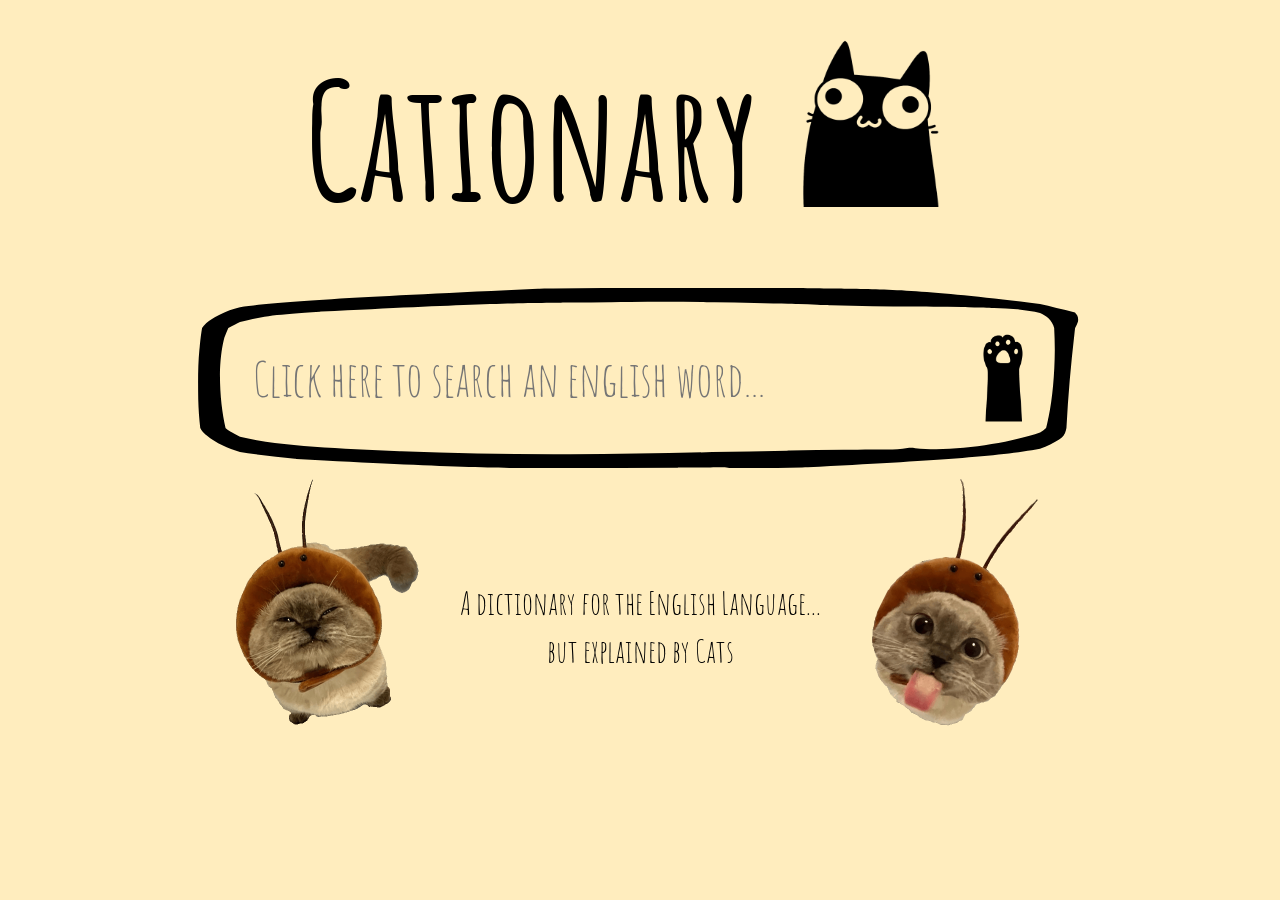
<file: index.html>
<!DOCTYPE html>
<html lang="en">
<head>
    <meta charset="UTF-8">
    <meta name="viewport" content="width=device-width, initial-scale=1.0">
    <title>Cationary</title>
    <link rel="icon" type="image/png" href="img/favicon.png">
    
    <link rel="stylesheet" href="css/style.css">
    <link rel="preconnect" href="https://fonts.googleapis.com">
    <link rel="preconnect" href="https://fonts.gstatic.com" crossorigin>
    <link href="https://fonts.googleapis.com/css2?family=Amatic+SC:wght@400;700&display=swap" rel="stylesheet">
    
</head>
<body>
    <header>
        <h1>Cationary</h1>
        <img src="img/Cationary.png" alt="Cationary Logo" class="logo">
        
    </header>

    <main class="container">
        <section class="search-card">
            <form id="searchForm" class="search-form">
                <!-- <label for="wordInput">Search word</label> -->
                <div class="search-row">
                    <input id="wordInput" name="word" type="text" placeholder="Click here to search an english word..." aria-label="Search word" required>
                    <button type="submit" class="search-button">
                        <img src="img/paw_print.png" alt="Search">
                    </button>
                </div>
            </form>
        </section>

        <div class="info-card">
            <img src="img/cat_gif2.gif" alt="Silly Cat 1" class="CatGif">  
            <p>A dictionary for the English Language... <br> but explained by Cats</p>
            <img src="img/cat_gif1.gif" alt="Silly Cat 1" class="CatGif">  
        </div>

    </main>

    <script src="js/script.js" type="module"></script>
</body>
</html>
</file>
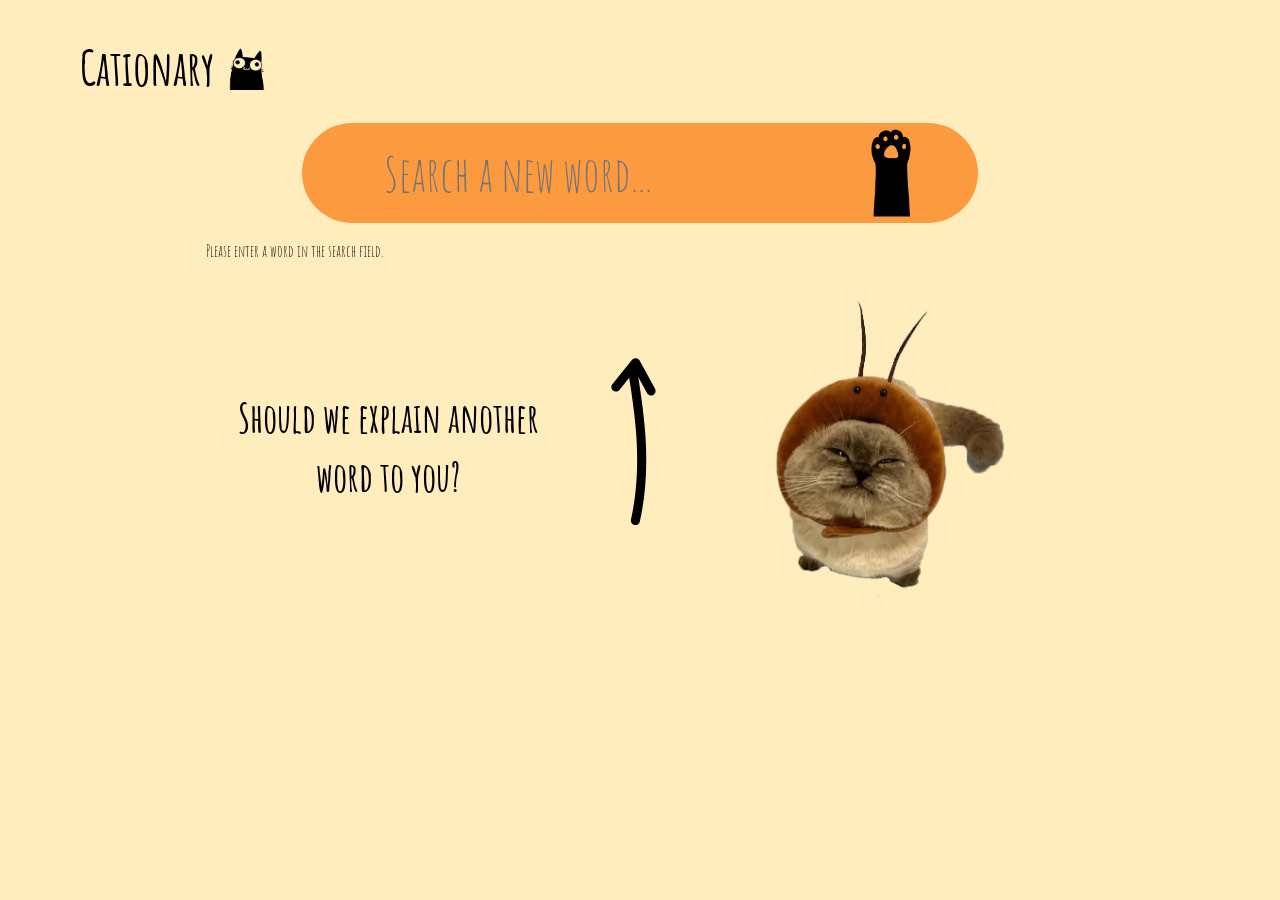
<file: detail.html>
<!DOCTYPE html>
<html lang="en">

<head>
    <meta charset="UTF-8">
    <meta name="viewport" content="width=device-width, initial-scale=1.0">
    <title>Dictionary Details</title>
    <link rel="icon" type="image/png" href="img/favicon.png">
    <link rel="stylesheet" href="css/style.detail.css">
    <link rel="preconnect" href="https://fonts.googleapis.com">
    <link rel="preconnect" href="https://fonts.gstatic.com" crossorigin>
    <link href="https://fonts.googleapis.com/css2?family=Amatic+SC:wght@400;700&display=swap" rel="stylesheet">
</head>

<body>

    <header>

        <a href="index.html" class="logo-link">
            <h1>Cationary</h1>
            <img src="img/Cationary.png" alt="Cationary logo" class="logo">
        </a>

    </header>

<!-- gleich Search form eigentlech wie ufder Home page -->

    <main class="container">

        <form id="searchForm" class="search-form inline">
            <label for="wordInput" class="sr-only">Search a new word</label>
            <div class="search-row">
                <input id="wordInput" name="word" type="text" placeholder="Search a new word..." required>
                <button type="submit" class="search-button">
                     <img src="img/paw_print.png" alt="Search">
                </button>
            </div>
        </form>

        <section id="status" class="card"></section>

        <section id="wordCard" class="card hidden">
                <div class="word-top">
                    <img src="img/cat1.png" alt="Silly Cat" class="silly_cat">
                        <div class="bubble">
                            <h2 id="wordTitle"> </h2>
                            <div id="audioContainer"></div>
                            <p id="phoneticText" class="phonetic"></p>
                        </div>
                </div>
        </section>

<!-- i dem Container isch z Wort, Phonetic und Audio Container, d class "card hidden" isch am afang da, wenn e Wort gsuucht wird, wird die class "hidden" entfernt und die Wortdetails werde ahzeigt, nur wes die details oh gitt, wird die section sichtbar. -->

        <section id="meaningsSection" class="card hidden">
            <h3>Definitions</h3>
            <div id="meaningsContainer"></div>
        </section>
        
<!-- hie si die verschidene Definitione und Bispiu. -->

        <section id="relationsSection" class="card hidden">
            <h3>Synonyms & Antonyms</h3>
            <p class="Synonym"><strong>Synonyms:</strong> <span id="synonymsText">-</span></p>
            <p class="Antonym"><strong>Antonyms:</strong> <span id="antonymsText">-</span></p>
        </section>
<!-- hie si no d Synonym und d Antonym -->

    </main>

    <footer class="container">
        <h5>Should we explain another <br> word to you?</h5>
            <a href="index.html" class="logo-link">
                <svg class="pfeil" viewBox="0 0 220 120" role="img" aria-label="Arrow to home page" xmlns="http://www.w3.org/2000/svg">
                    <path d="M8 112 C 66 95, 112 60, 150 30" fill="none" stroke="currentColor" stroke-width="10" stroke-linecap="round"/>
                    <path d="M126 22 L 160 28 L 141 58" fill="none" stroke="currentColor" stroke-width="10" stroke-linecap="round" stroke-linejoin="round"/>
                </svg>
            </a>
        <img src="img/cat1.png" alt="Silly Cat" class="silly_cat" id="silly_cat2">
    </footer>

<script src="js/script.js" type="module"></script>

</body>
</html>
</file>
<file: css/style.css>
:root {
    --bg: #FFEDBE;
    --card: #FDBA7C;
    --text: black;
    --muted: black;
    --accent: #FC9A3F;
}

* {
    box-sizing: border-box;
}

body {
    margin: 0;
    font-family: "Amatic SC";
    background: var(--bg);
    color: var(--text);
    line-height: 1.5;
}

header{
    width: min(900px, 90%);
    margin: 1.2rem auto;
    display: flex;
    justify-content: center;
    gap: 1rem;
    font-size: 5rem;

    h1 {
        margin: 0;
        align-self: center;
    }
}

.logo {
    width: 200px;
    height: 200px;
    object-fit: contain;
}


.logo:hover {
    content: url("../img/cationary2.png");
}

.info-card {
    display: flex;
    align-items: center;
    justify-content: center;
    gap: 1rem;
    flex-wrap: wrap;
    font-size: 2rem;
    text-align: center;

    p{
        margin-top: 5rem;
    }
}

.CatGif {
    width: 250px;
    height: auto;
    object-fit: contain;
}

.container {
    width: min(900px, 90%);
    margin: 1.2rem auto;
}

h1, h2, h3, h4 {
    margin-top: 0;
}

.search-card{
    border: 50px solid transparent;
    border-image-source: url("../img/search_bar.svg");
    border-image-slice: 170;
    border-image-repeat: stretch;
    transition: transform 0.18s ease;
    will-change: transform;
}

.search-form label {
    display: block;
    margin-bottom: 0.5rem;
    color: var(--muted);
}

.search-row {
    display: flex;
    gap: 0.5rem;  
}

#wordInput {
    font-size: 3rem;
    font-family: "Amatic SC";
    transition: transform 0.18s ease;
}

.search-card:focus-within {
    animation: search-pop 0.22s ease-out;
    transform: translateY(-1px) scale(1.01);
}

#wordInput:focus {
    outline: none;
    box-shadow: none;
}

#wordInput:focus-visible {
    outline: none;
}

input[type="text"] {
    flex: 1;
    padding: 0.7rem 0.8rem;
    border: none;
    background-color: var(--bg);
    color: var(--text);
}

@keyframes search-pop {
    0% {
        transform: translateY(0) scale(1);
    }
    50% {
        transform: translateY(-2px) scale(1.015);
    }
    100% {
        transform: translateY(-1px) scale(1.01);
    }
}


.search-button {
    background: transparent;
    border: none;
    padding: 0;
    cursor: pointer;
}

.search-button:hover img {
    content: url("../img/paw_print2.png");
}

.search-button img {
    width: auto;
    height: 100px;
    display: block;
}


.rain-cat {
    position: fixed;
    top: -70px;
    left: 0;
    width: 50px;
    height: 50px;
    object-fit: contain;
    pointer-events: none;
    z-index: 9999;
    animation-name: cat-rain-fall;
    animation-timing-function: linear;
    animation-fill-mode: forwards;
}

@keyframes cat-rain-fall {
    0% {
        opacity: 0;
        transform: translateY(0) rotate(0deg) scale(0.85);
    }
    10% {
        opacity: 1;
    }
    100% {
        opacity: 1;
        transform: translateY(calc(100vh + 140px)) rotate(360deg) scale(1);
    }
}

@media (max-width: 1000px) {
    .CatGif {
        width: 180px;
    }
    
    .info-card p {
        font-size: 1.5rem;
    }
}

@media (max-width: 750px) {
    .CatGif {
        width: 120px;
    }
    
    .info-card p {
        font-size: 1rem;
        margin-bottom: 3rem;
    }

    h1{
        font-size: 5rem;
    }

    .logo {
        width: 150px;
        height: 150px;
    }

    header{
        flex-direction: column-reverse;
        align-items: center;
        gap: 0rem;
    }

    #wordInput {
        font-size: 1.5rem;
    }

    #wordInput::placeholder {
        font-size: 1.15rem;
    }

    .search-button img {
        height: 60px;
    }
}

@media (max-width: 520px) {
    .info-card p {
        order: -1;
        margin-top: 1rem;
        margin-bottom: 1rem;
        flex-basis: 100%;
    }

    .CatGif {
        width: 150px;
    }

      .info-card p {
        font-size: 1.5rem;
    }
}
</file>
<file: css/style.detail.css>
:root {
    --bg: #FFEDBE;
    --card: #FDBA7C;
    --text: black;
    --muted: black;
    --accent: #FC9A3F;
}

* {
    box-sizing: border-box;
}

body {
    margin: 0;
    font-family: "Amatic SC";
    background: var(--bg);
    color: var(--text);
    line-height: 1.5;
}

header{
    width: min(900px, 90%);
    display: flex;
    justify-content: left;
    font-size: 1.5rem;
    margin-left: 5rem;
    margin-top: 2rem;

    h1 {
        margin: 0rem;
        align-self: center;
    } 
}

.card {
    border-radius: 25px;
    padding: 1rem;
    margin-bottom: 1rem;
}

.logo {
    width: 50px;
    height: 50px;
    object-fit: contain;
    align-self: center;
}

.logo:hover {
    content: url("../img/cationary2.png");
}

.search-form label {
    display: block;
    margin-bottom: 0.5rem;
    color: var(--muted);
}

.search-row {
    display: flex;
    justify-content: center;
    gap: 0.5rem;  
    background-color: var(--accent);
    border-radius: 100px;
    margin-left: 7rem;
    margin-right: 7rem;
    transition: transform 0.18s ease;
    will-change: transform;
}

#wordInput {
    font-size: 3rem;
    font-family: "Amatic SC";
    max-width: 500px;
    padding-left: 2rem;
    background-color: transparent;
    transition: transform 0.18s ease;
}

.search-row:hover {
    background-color: var(--card);
}

.search-row:focus-within {
    animation: search-pop 0.22s ease-out;
    transform: translateY(-1px) scale(1.01);
}

#wordInput:focus {
    outline: none;
    box-shadow: none;
    transform: scale(1.01);
}

#wordInput:focus-visible {
    outline: none;
}

input[type="text"] {
    flex: 1;
    padding: 0.7rem 0.8rem;
    border: none;
    background-color: var(--bg);
    color: var(--text);
}

.search-button {
    background: transparent;
    border: none;
    padding: 0;
    cursor: pointer;
}

.search-button:hover img {
    content: url("../img/paw_print2.png");
}

.search-button img {
    width: auto;
    height: 100px;
    display: block;
}

.logo-link {
    text-decoration: none;
    color: inherit;
    display: flex;
    align-items: center;
    gap: 0.5rem;
    cursor: pointer;
}

.silly_cat {
    width: 300px;
    height: 300px;
    object-fit: contain;
    margin-top: 150px;
    margin-bottom: 5rem;
    animation: cat-pop 0.8s cubic-bezier(0.2, 0.8, 0.2, 1) both;
    transform-origin: center;
}

.word-top {
    display: flex;
    gap: 1rem;
} 

.bubble {
    position: relative;
    display: flex;
    flex-direction: column;
    justify-content: center;
    align-items: center;
    text-align: center;
    background: var(--accent);
    border-radius: 100px;
    padding: 2rem 2.5rem;
    margin: 2rem auto;
    padding-left: 8rem;
    padding-right: 8rem;
    margin-bottom: 300px;
    animation: bubble-pop 0.65s cubic-bezier(0.2, 0.9, 0.2, 1) both;
    transform-origin: center;
}


@keyframes bubble-pop {
    0% {
        opacity: 0;
        transform: translateY(18px) scale(0.94);
    }
    70% {
        opacity: 1;
        transform: translateY(-3px) scale(1.01);
    }
    100% {
        opacity: 1;
        transform: translateY(0) scale(1);
    }
}


@keyframes cat-pop {
    0% {
        opacity: 0;
        transform: translateY(22px) scale(0.92) rotate(-2deg);
    }
    65% {
        opacity: 1;
        transform: translateY(-4px) scale(1.02) rotate(1deg);
    }
    100% {
        opacity: 1;
        transform: translateY(0) scale(1) rotate(0deg);
    }
}

@keyframes search-pop {
    0% {
        transform: translateY(0) scale(1);
    }
    50% {
        transform: translateY(-2px) scale(1.015);
    }
    100% {
        transform: translateY(-1px) scale(1.01);
    }
}


.bubble::before {
    content: "";
    position: absolute;
    left: -29px;
    bottom: 10px;
    border-top: 30px solid transparent;
    border-bottom: 30px solid transparent;
    border-right: 50px solid var(--accent);
    rotate: -29deg;
}

.phonetic {
    color: var(--muted);
    margin: 0;
    font-family: Arial, cursive;
    font-size: 1rem;
    padding: 0 0 0 0;
}

#wordTitle {
    font-size: 2rem;
    margin: 0;
}

#wordCard {
    background-color: transparent;
    
}

#status.card {
    background-color: transparent;
}

#audioContainer audio::-webkit-media-controls-enclosure {
  background: transparent !important;
  background-color: transparent !important;
  box-shadow: none !important;
}
/* makes the background of the audio controls transparent */

.container {
    width: min(900px, 90%);
    margin: 1.2rem auto;
}

h1, h2{
    margin-top: 0;
}

h3 {
    font-size: 3rem;
    margin-top: 0;
    text-decoration: underline;
}

h4 {
    font-size: 2.5rem;
    margin-top: 0;
}

p.definition-text, p.example-text {
    font-size: 1.25rem;
    text-align: center;
    padding: 0;
    font-family: Helvetica, sans-serif;
}

#meaningsSection {
    background-color: transparent;
    margin-top: -5rem;
    
}

.definition-grid {
    display: grid;
    grid-template-columns: 1fr 1fr;
    gap: 1rem;
}

.definition-card {
    padding: 1rem;
    border-radius: 25px;
    background: var(--accent);
    opacity: 0;
    transform: translateX(90px);
    transition: opacity 0.6s ease, transform 0.6s ease;
    will-change: transform, opacity;
}

.definition-card:last-child:nth-child(odd) {
    grid-column: 1 / -1;
}

.definition-card.in-view {
    opacity: 1;
    transform: translateX(0);
}

@media (prefers-reduced-motion: reduce) {
    .definition-card,
    .definition-card.in-view {
        opacity: 1;
        transform: none;
        transition: none;
    }
}

/* slide-in animation for definition cards */

.definition-label {
    padding-left: 0;
    text-align: center;
    font-weight: bold;
    font-size: 2.3rem;
    margin: 0 0 0.5rem 0;
    width: 100%;
}

.part-block {
    margin-top: 1rem;
    padding-top: 0.8rem;
}

#relationsSection.card {
    background-color: transparent;
   
}


.Synonym, .Antonym {
    background-color: var(--accent);
    padding: 1.5rem;
    border-radius: 25px;
    font-size: 1.6rem;
    opacity: 0;
    transition: opacity 0.6s ease, transform 0.6s ease;
    will-change: transform, opacity;
}

#synonymsText,
#antonymsText {
    font-family: Helvetica, sans-serif;
    font-size: 1.25rem;
}


.Synonym {
    transform: translateX(-90px);
}

.Antonym {
    transform: translateX(90px);
}

.Synonym.in-view,
.Antonym.in-view {
    opacity: 1;
    transform: translateX(0);
}

@media (prefers-reduced-motion: reduce) {
    .Synonym,
    .Antonym,
    .Synonym.in-view,
    .Antonym.in-view {
        opacity: 1;
        transform: none;
        transition: none;
    }
}
/* slide-in animation for synonym and antonym cards */

.part-block:first-child {
    margin-top: 0;
    padding-top: 0;
    border-top: none;
}

ol {
    margin: 0.5rem 0 0;
    padding-left: 1.2rem;
}

.example-text {
    color: var(--muted);
    margin-top: 0.25rem;
}

.example-label {
    padding-left: 0;
    text-align: center;
    font-weight: bold;
    font-size: 2rem;
    margin: 0 0 0.5rem 0;
    width: 100%;
}


.example-fallback {
    padding-left: 0;
    text-align: center;
    font-size: 1.5rem;
    margin: 0.25rem 0 0;
    width: 100%;
}


.sr-only {
    position: absolute;
    left: -9999px;
  
}

a {
    color: #93c5fd;
}

.hidden {
    display: none;
}


.pfeil {
    width: 200px;
    height: auto;
    display: block;
    color: var(--text);
    transform-origin: center;
    transform: rotate(-61deg);
    transition: filter 0.25s ease;
    margin-bottom: 4rem;

}

.logo-link:hover .pfeil {
    animation: pfeil-wiggle 0.55s ease-in-out infinite alternate;
    filter: drop-shadow(0 0 6px rgba(252, 154, 63, 0.55));
}

@keyframes pfeil-wiggle {
    0% {
        transform: rotate(-61deg) translateX(0) translateY(0);
    }
    100% {
        transform: rotate(-61deg) translateX(8px) translateY(-3px);
    }
}

footer {
    display: flex;
    align-items: center;
    gap: 0rem;
    flex-wrap: wrap;
    font-size: 1.5rem;
    text-align: center;
    font-size: 3rem;

    h5{
        margin-left: 3rem;
    }
}

footer > * {
    margin: 0;
}

#silly_cat2 {
    margin: 0;
    -webkit-transform: scaleX(-1);
    transform: scaleX(-1);

}

.no-word-error {
    display: flex;
    align-items: center;
    
}
.no-word-error img {
    width: 500px;
    max-width: 45%;
    height: auto;
    margin-left: 3rem;
}
.no-word-error .error-texts {
    display: flex;
    flex-direction: column;
    align-items: flex-start;
}
.no-word-error .error-message {
    font-size: 2.5rem;
    margin: 0 0 0.4rem 0;
}

.no-word-error .error-sub {
    margin: 0;
    width: 100%;
    text-align: center;
}
.no-word-error a { 
    color: #93c5fd; 
    display: inline-block;
}

@media (max-width: 965px) {
    .bubble {
        padding: 1.5rem 2rem;
        padding-left: 5rem;
        padding-right: 5rem;
        margin-bottom: 200px;
    }

    .silly_cat {
        width: 200px;
        height: 200px;
        margin-top: 100px;
    }

    #wordInput {
        font-size: 2rem;
       
    }

    .search-button img {
        height: 80px;
        padding-right: 1rem;
    }

    .pfeil {
        width: 150px;
        margin-top: 2rem;
    } 

    footer{
        h5{font-size: 2rem;
    }
}
}

@media (max-width: 750px) {
  
    header {
        font-size: 1rem;
       justify-content: center;
        margin-left: 0;
        width: 100%;
        
    }

    .definition-grid {
        grid-template-columns: 1fr;
    }

    #wordInput {
        font-size: 2rem;
        padding-right: 0rem;
    }

      .search-button img {
        height: 60px;
    }

    .search-row{
        gap: 0rem;
        padding-right: 1rem;
        margin-top: 2rem;
    }

    .bubble {
        padding-left: 1.5rem;
        padding-right: 1.5rem;
    }

     #audioContainer {
     transform: scale(0.65);
    }

    h1{
        font-size: 2rem;
    }

   #wordTitle{
    font-size: 1rem;
   }

   h3{
    font-size: 2rem;
   }

   h4{
    font-size: 1.5rem;
   }

   p.definition-text, p.example-text {
    font-size: 0.75rem; 
   }

   .definition-label {
    font-size: 1.25rem;
   }

   .example-label {
    font-size: 1.25rem;
   }
   .phonetic {
    font-size: 0.75rem;
   }

   .Synonym, .Antonym {
    padding: 1rem;
    font-size: 1.25rem;
   }

    #synonymsText,
    #antonymsText {
     font-size: 1rem;
    }

   footer.container {
    justify-content: center;
    h5{
            font-size: 1.25rem;
        }
   }

     .no-word-error img {
    width: 350px;
    max-width: 40%;
   }

     .no-word-error .error-message {
        font-size: 1.5rem;
    }

}

@media (max-width: 630px) {
    
    footer h5 {
        flex: 0 0 100%;
        margin-left: 0;
        margin-bottom: 2rem;
    }

    footer .logo-link,
    footer #silly_cat2 {
        flex: 0 0 auto;
    }

    footer.container {
        transform: none;
    }

      .search-form {
        width: 100%;
    }

    .search-row {
        margin-left: auto;
        margin-right: auto;
        width: min(100%, 24rem);
        padding: 0.3rem 0.6rem;
        gap: 0.2rem;
        align-items: center;
    }

    #wordInput {
        font-size: 1.3rem;
        max-width: none;
        min-width: 0;
        padding-left: 0.9rem;
    }

    .search-button img {
        height: 44px;
    }

     .word-top {
        flex-direction: column-reverse;
        align-items: center;
    }

    .silly_cat {
        margin-top: 1rem;
    }

    .bubble {
        margin-bottom: 1.5rem;
    }

    .bubble::before {
        left: 50%;
        bottom: -34px;
        border-left: 24px solid transparent;
        border-right: 24px solid transparent;
        border-top: 38px solid var(--accent);
        border-bottom: 0;
        rotate: 0deg;
        transform: translateX(-50%);
    }

    .no-word-error {
        flex-direction: column;
        align-items: center;
        text-align: center;
        gap: 1rem;
    }

    .no-word-error img {
        width: min(100%, 260px);
        max-width: 70%;
        margin-left: 0;
    }

    .no-word-error .error-texts {
        align-items: center;
    }

    .no-word-error .error-message {
        font-size: 2rem;
    }

    .no-word-error .error-sub {
        font-size: 1.4rem;
    }
}
</file>
